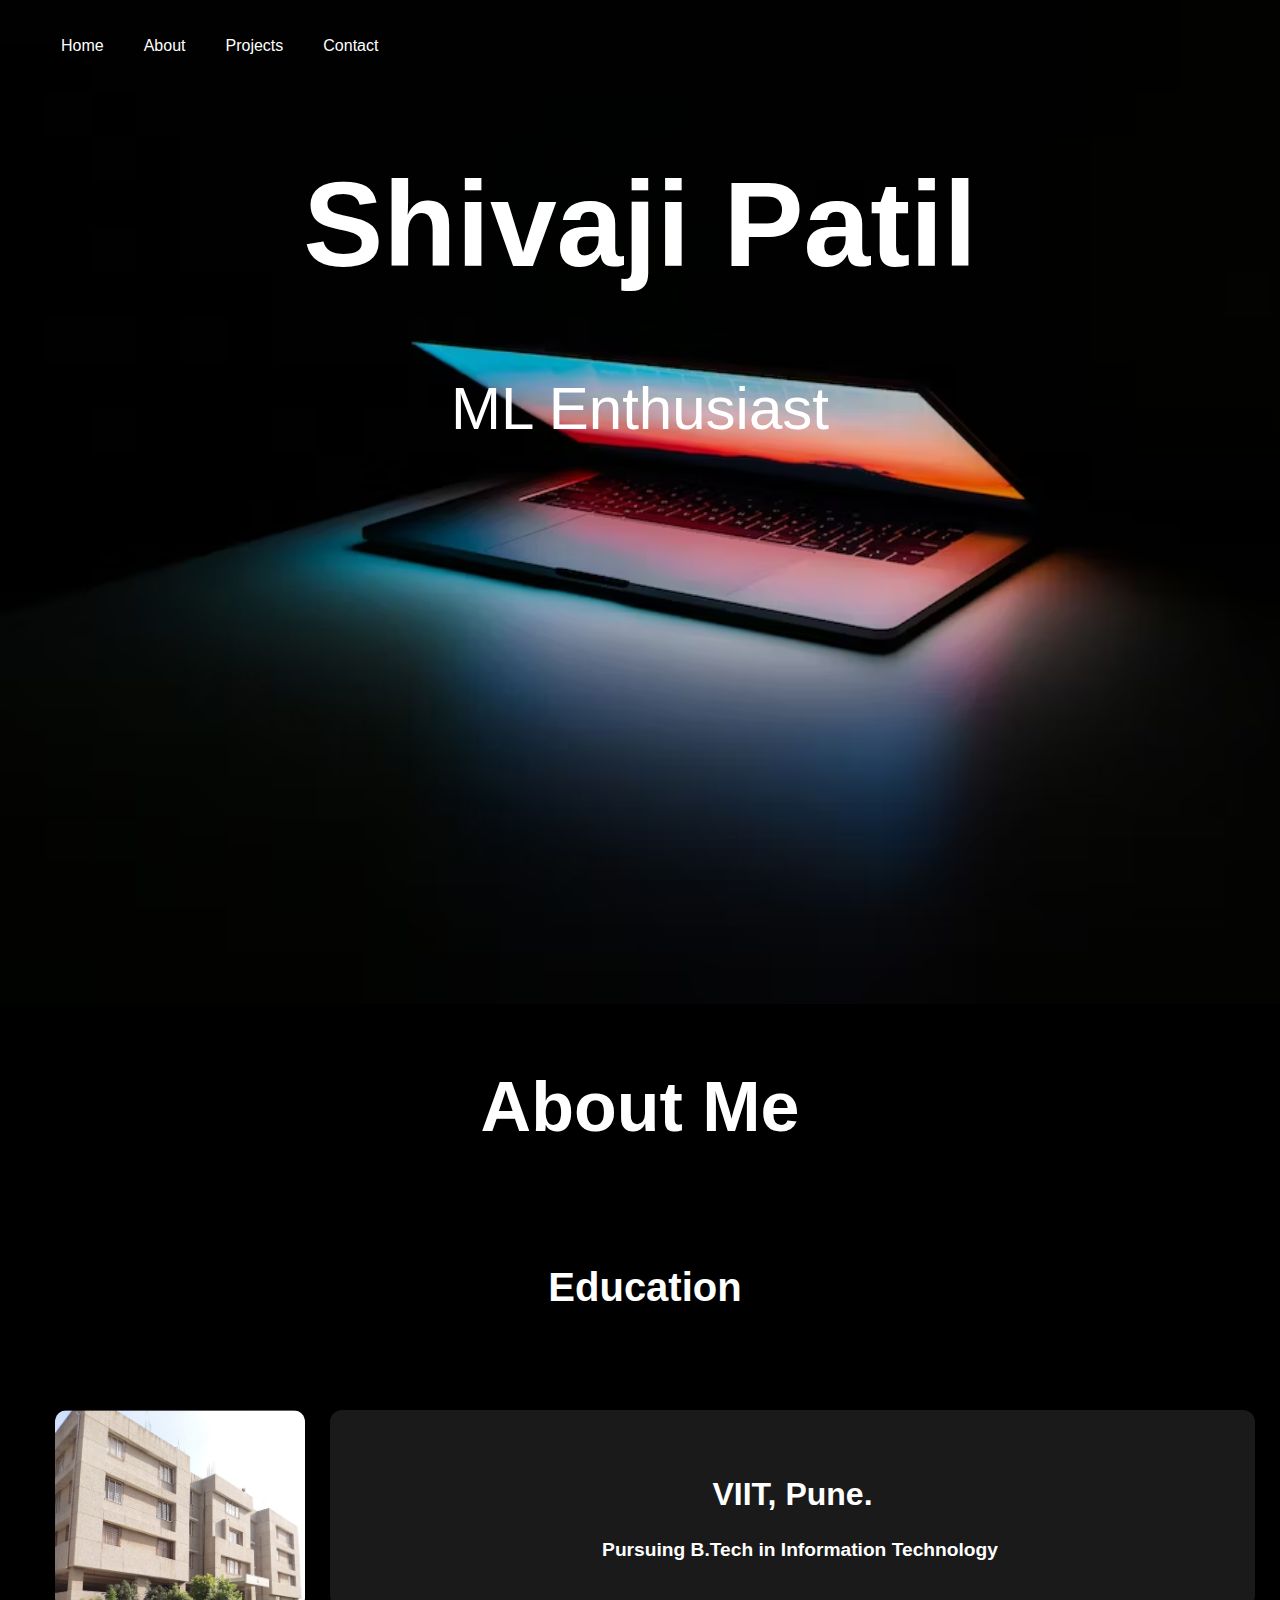
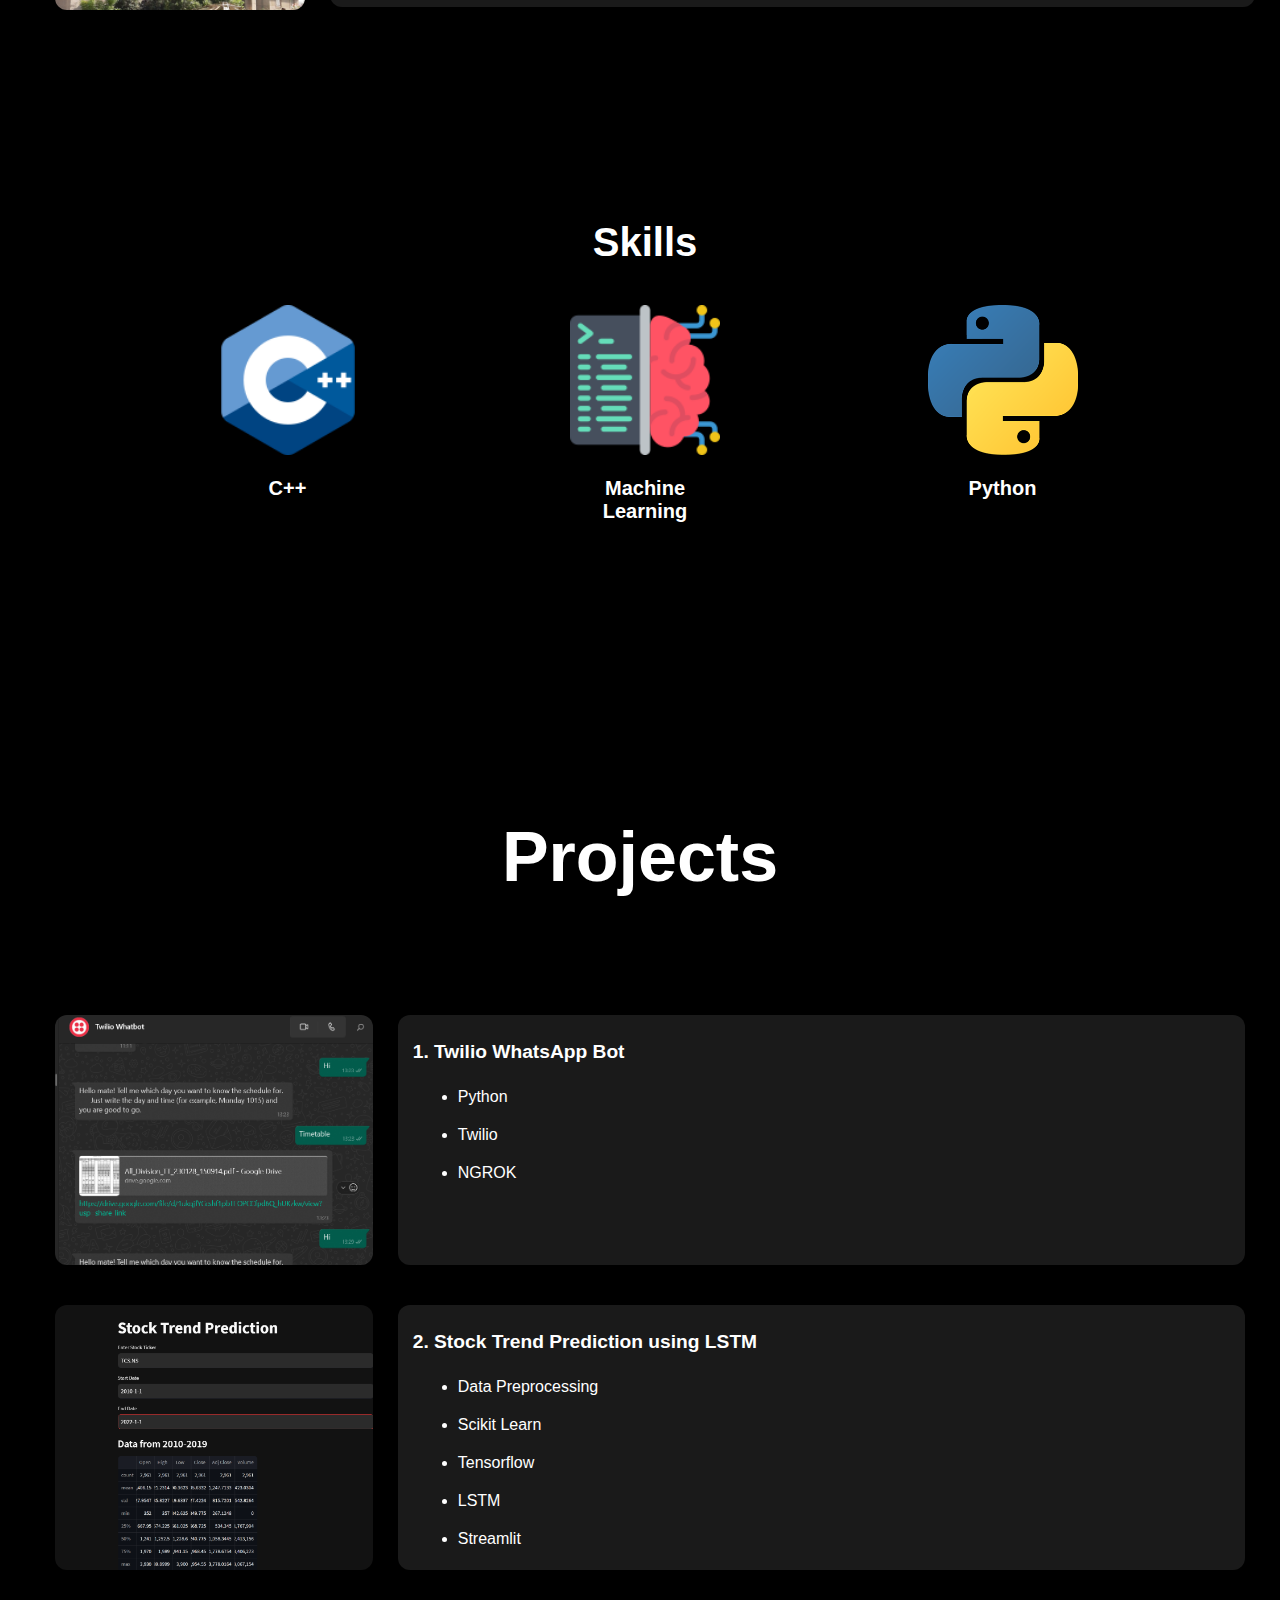
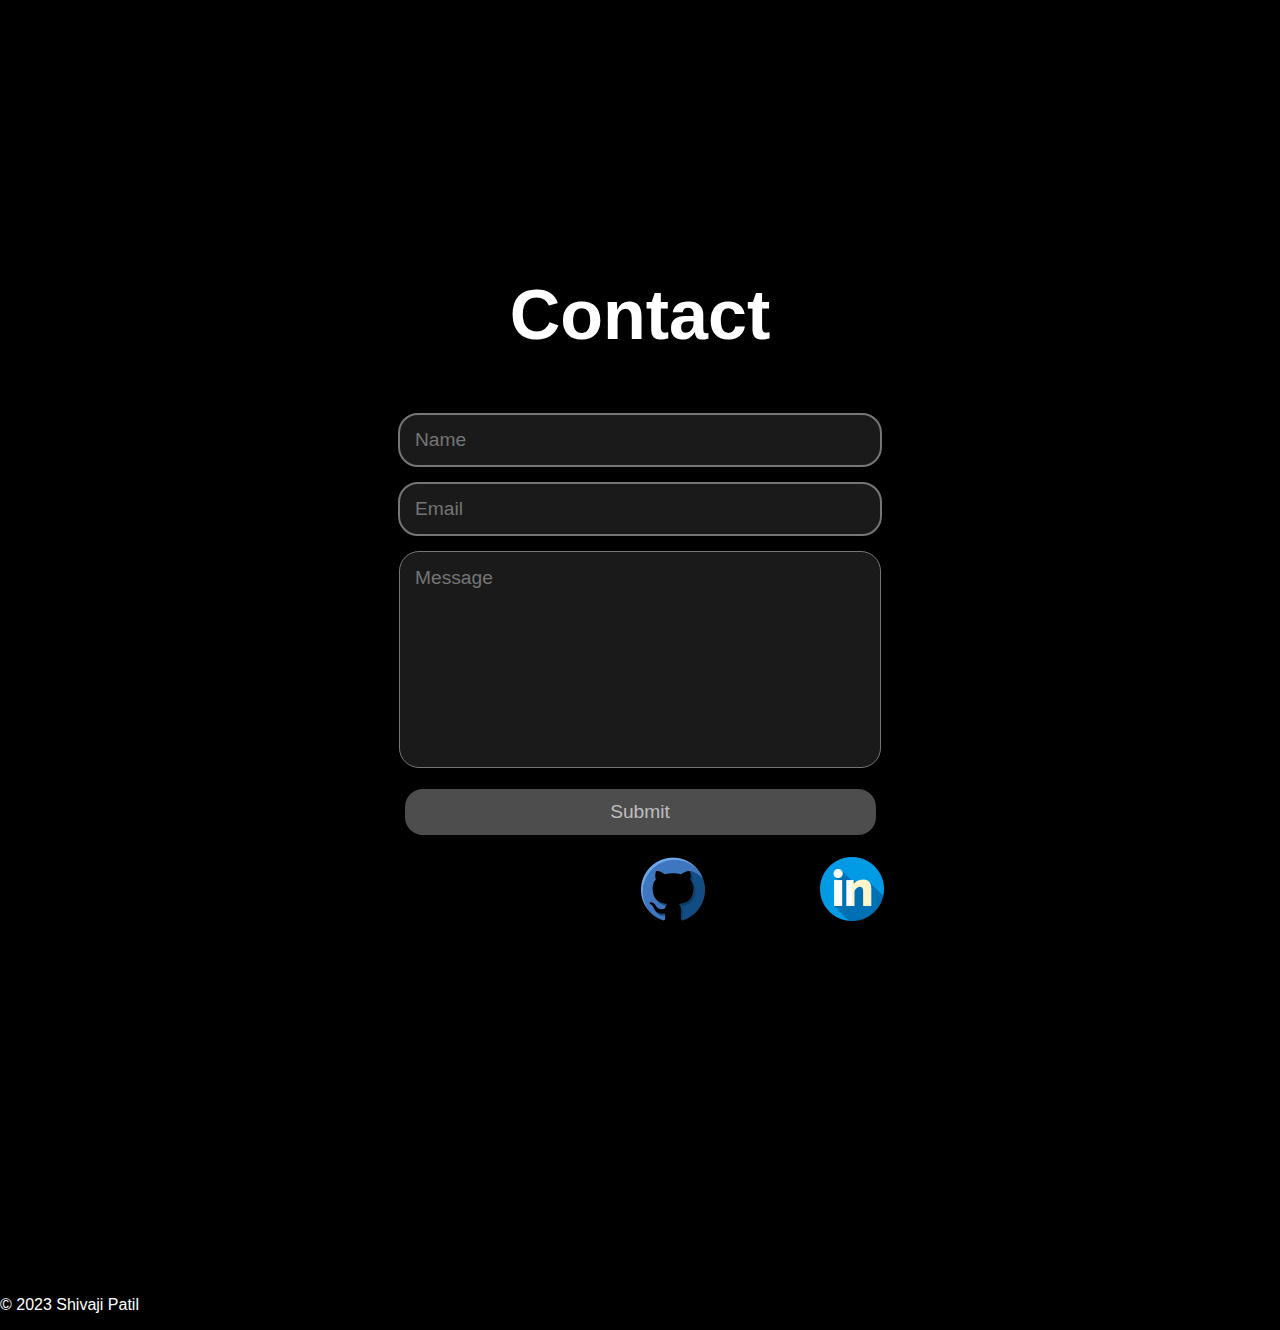
<file: index.html>
<!DOCTYPE html>
<html lang="en">
<head>
    <meta charset="UTF-8">
    <meta http-equiv="X-UA-Compatible" content="IE=edge">
    <meta name="viewport" content="width=device-width, initial-scale=1.0">
    <title>Shivaji Portfolio</title>
    <link rel="stylesheet" href="style.css">
</head>
<body>

<div id="nav-header">    
    <nav class="navbar">
        <ul class="primary">
            <li > <a href="#">Home</a></li>
            <li> <a href="#">About</a></li>
            <li> <a href="#">Projects</a></li>
            <li> <a href="#">Contact</a></li>
        </ul>
    </nav>

    <header>
       <h1>Shivaji Patil</h1>
       <p>ML Enthusiast</p> 
    </header>

</div>
    <div id="Sections">
        <section id="about">
            <h2>About Me</h2>
            <div class="edu-skill">
            <div id="edu">
                    <h3>Education</h3>
                    <!-- <img src="https://cache.careers360.mobi/media/colleges/reviews/2020/7/15/133406/Screenshot_20200715-114406_Photos.jpg" alt="">
                    <h4>VIIT, Pune</h4> -->
                    <!-- <h5>Pursuing B.Tech in Information Technology</h5> -->
                    
                    
                    <div id="edu-box">
                        <a href="https://www.viit.ac.in/">
                            <div id="clg-img"></div>
                        </a>
                        <div id="clg-info">
                            <h1>VIIT, Pune.</h1>
                            <h4>Pursuing B.Tech in Information Technology</h4>
                        </div>
                    </div>
                
                </div>

                <h3>Skills</h3>
                <div id="skill">
                    <div id="Circles">
                        <div id="circle1">
                            <h6>C++</h6>
                        </div>
                        <div id="circle2">
                            <h6>Machine Learning</h6>
                        </div>
                        <div id="circle3">
                            <h6>Python</h6>
                        </div>
                    </div>
                </div>
            </div>
        </section>

        <section id="projects">
            <h2>Projects</h2>
            <!-- <p>This is projects section</p> -->
            <div id="trans-back">
                <div id="pro1">
                    <div id="whatsapp"></div>
                    <div id="back1">
                        <h4>1. Twilio WhatsApp Bot</h4>
                        <nav class="tech-stack">
                            <ul class="secondary">
                                <li>Python</li>
                                <li>Twilio</li>
                                <li>NGROK</li>
                            </ul>
                        </nav>
                    </div>
                </div>
                <div id="pro1">
                    <div id="stock"></div>
                    <div id="back2">
                        <h4>2. Stock Trend Prediction using LSTM</h4>
                        <nav class="tech-stack">
                            <ul class="secondary">
                                <li>Data Preprocessing</li>
                                <li>Scikit Learn</li>
                                <li>Tensorflow</li>
                                <li>LSTM</li>
                                <li>Streamlit</li>
                            </ul>
                        </nav>
                    </div>
                </div>
            </div>
        </section>

        <section id="contact">
            <h2>Contact</h2>
            <form class="cbox">
                <div>
                    <input type="text" id="name" placeholder="Name">
                </div>
                <div>
                    <input type="email" id="email" placeholder="Email">
                </div>
                <div>
                    <textarea id="message" placeholder="Message"></textarea>    
                </div>
                <div>
                    <button id="submit">Submit</textarea>    
                </div>

                    <div id="links">
                        <a href="https://github.com/shivajirp">
                            <div class="github"></div>
                        </a>
                        <a href="https://www.linkedin.com/in/shivaji-patil-54b370207/">
                            <div class="linkedin"></div>
                        </a>        
                    </div>
                </div>

            </form>
        </section>
        <footer>
            <p>&copy; 2023 Shivaji Patil</p>
        </footer>
    </div>
</body>
</html>
</file>
<file: style.css>
body{
    font-family: Arial, Helvetica, sans-serif;
    margin: 0px;
    padding: 0;
    background-color: black;
}

footer{
    color: white;
}

header{
    /* background-color: #1E90FF; */
    color: white;
    padding: 0px;
    padding-bottom: 500px;
    margin: 0px;
    text-align: center;
    font-size: 60px;
}

#nav-header{
    background-image: url(images/background-img.avif);
    background-size: cover;
    padding: 1px;
}



#Sections{
    margin-left: 20px;
    background-color: black;
    margin: 0px;
    padding: 5px;
    color: white
    
}

nav{
    margin: 0;
    padding: 0;
    
}

.primary{
    display: flex;
    list-style-type: none;
}

li{
    margin: 20px;
}

a{
    text-decoration: none;
    color: white;
}


#about{
    margin-bottom: 350px;
}

section{
    width: 100%;
    height: 1000px;
    text-align: center;
}

h2{
    font-size: 70px;
}


.edu-skill{
    width: 100%;
    height: 100%;
    /* display: flex; */
    position: absolute;
    justify-content: center;
}

#edu{
    margin-bottom: 100px;
}


/* img{
    width: 300px;
    height: 300px;
    background-image: url(https://cache.careers360.mobi/media/colleges/reviews/2020/7/15/133406/Screenshot_20200715-114406_Photos.jpg);
    background-size: cover;
    border-radius: 10px;
} */

h3{
    font-size: 40px;
    padding-top: 20px;
    margin-bottom: 40px;
}

h5{
    font-style: oblique;
}

#Circles{
    display: flex;
    justify-content: space-evenly;
}

#circle1{
    width: 150px;
    height: 150px;
    background-image: url(images/cpp-logo.png);
    background-size: cover;
    background-position: center;
}

#circle2{
    width: 150px;
    height: 150px;
    position: relative;
    background-image: url(images/ml-logo.png);
    background-size: cover;
    background-position: center;
}

#circle3{
    width: 150px;
    height: 150px;
    background-image: url(images/python-logo.png);
    background-size: cover;
    background-position: center;
}

h6{
    /* position: absolute; */
    text-align: center;
    font-size: 20px;
    margin-top: 115%;
    
}


.pro-back{
    display: flex;
    width: 100%;
    height: 400px;
    /* justify-content: space-evenly; */
    /* align-items: ; */
    background-color: aliceblue;
}

#pro1{
    display: flex;
    width: 100%;
    height: 350px;
}

#whatsapp{
    width: 375px;
    height: 250px;
    margin: 60px 5px 50px 50px;
    background-image: url(images/whatsapp.png);
    background-size: cover;
    border-radius: 12px;
}

#stock{
    width: 375px;
    height: 250px;
    margin: 0px 5px 100px 50px;
    padding-bottom: 15px;
    background-image: url(images/Stock-trend.png);
    background-size: cover;
    border-radius: 12px;
}

#back1{
    width: 1000px;
    height: 250px;
    margin: 60px 30px 50px 20px;
    background-color: rgba(255, 255, 255, 0.1);
    border-radius: 12px;
    text-align: justify;
}

#back2{
    width: 1000px;
    height: 250px;
    margin: 0px 30px 100px 20px;
    background-color: rgba(255, 255, 255, 0.1);
    padding-bottom: 15px;
    border-radius: 12px;
    text-align: justify;
}

h4{
    margin-left: 15px;
    font-size: larger;
}

.secondary{
    font-family: Verdana, Geneva, Tahoma, sans-serif;
}


.cbox{
    /* display: flex; */
    justify-content: center;
}

#name{
    /* position: relative; */
    width: 450px;
    height: 50px;
    background-color: rgba(255, 255, 255, 0.1);
    border-radius: 20px;
    border-style: double;
    font-size: larger;
    color: rgba(255,255,255, 0.65);
    padding: 0px 15px 0px 15px;
    margin-bottom: 15px;
    /* border-style: none; */
}

#email{
    /* position: relative; */
    width: 450px;
    height: 50px;
    background-color: rgba(255, 255, 255, 0.1);
    border-radius: 20px;
    font-size: larger;
    color: rgba(255,255,255, 0.65);
    padding: 0px 15px 0px 15px;
    margin-bottom: 15px;
    border-style: double;
}

#message{
    /* position: relative; */
    width: 450px;
    height:200px;
    resize: none;
    background-color: rgba(255, 255, 255, 0.1);
    border-radius: 20px;
    border-style: double;
    font-size: larger;
    color: rgba(255,255,255, 0.65);
    padding: 0px 15px 0px 15px;
    padding-top: 15px;
    font-family: Arial, Helvetica, sans-serif;
}

#submit{
    /* position: relative; */
    width: 475px;
    height: 50px;
    background-color: rgba(255, 255, 255, 0.3);
    border-style: double;
    border-radius: 20px;
    font-size: larger;
    color: rgba(255,255,255, 0.65);
    padding: 0px 15px 0px 15px;
    margin-top: 15px;
    margin-bottom: 20px;
    cursor: pointer;
}



#links{
    position: relative;
    width: 475px;
    height: 50px;
    padding-left: 520px;
    display: flex;
    justify-content: space-evenly;
}

.github{
    width: 64px;
    height: 64px;
    background-image: url(images/github.png);
    background-size: cover;
}

.linkedin{
    width: 64px;
    height: 64px;
    background-image: url(images/linkedin.png);
    background-size: cover;
}


#edu-box{
    display: flex;
    width: 100%;
    height: 350px;
}

#clg-img{
    width: 250px;
    height: 200px;
    margin: 60px 5px 50px 50px;
    background-image: url(images/college\ image.jpg);
    background-size: cover;
    border-radius: 12px;
}

#clg-info{
    width: 1000px;
    height: 152px;
    margin: 60px 30px 50px 20px;
    background-color: rgba(255, 255, 255, 0.1);
    border-radius: 12px;
    text-align: center;
    padding-top: 45px;
}
</file>
